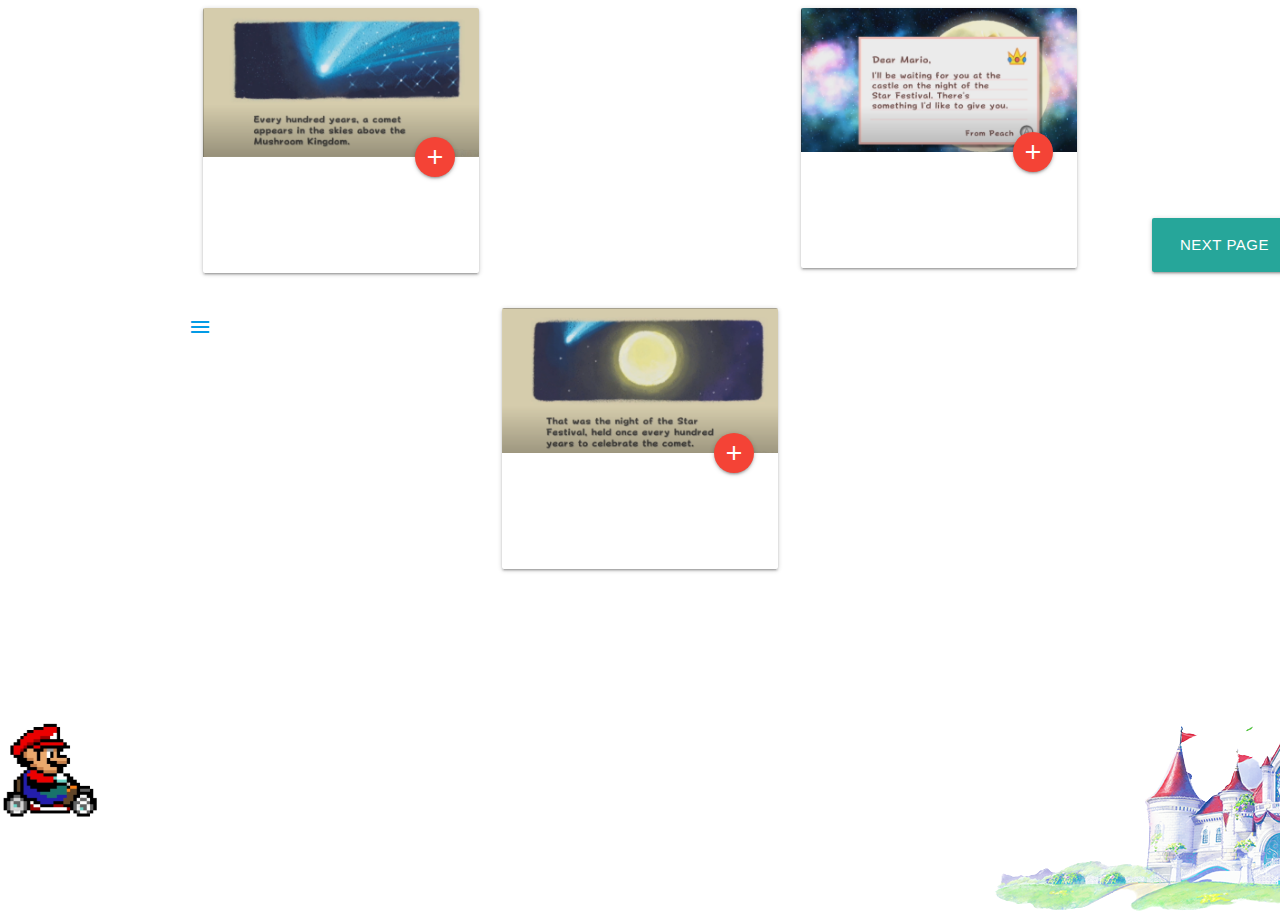
<file: page2.html>
<!DOCTYPE html>
<html>

<head>
  <meta charset="utf-8">
  <meta name="viewport" content="width=device-width">
  <title>replit</title>
  <link href="style.css" rel="stylesheet" type="text/css" />
<script src='https://code.jquery.com/jquery-3.6.3.min.js'></script>
  <!-- Compiled and minified CSS -->
  <link rel="stylesheet" href="https://cdnjs.cloudflare.com/ajax/libs/materialize/1.0.0/css/materialize.min.css">

  <!-- Compiled and minified JavaScript -->
  <script src="https://cdnjs.cloudflare.com/ajax/libs/materialize/1.0.0/js/materialize.min.js"></script>
  <link href="https://fonts.googleapis.com/icon?family=Material+Icons" rel="stylesheet">
       

</head>


<body>

  <!-- <a class="waves-effect waves-light btn-large next2 " href="index.html"><i class="material-icons right">cloud</i>Back Page</a>
 -->
</body>

  
<script src=script.js></script>
<div class="container">
  <div class="row">
    <div class="col l4 m4 s12">
      <div class = "card">
      <div class="card-image">
      <img src="PG2.png">
        <span class="card-title"></span>
                  <a class="btn-floating halfway-fab waves-effect waves-light red"><i class="material-icons">add</i></a>

      </div>
    <div class="card-content ccb1">
            <p>Every One Hundred years, a comet appears in the skies above the Mushroom Kingdom</p>
          </div>
      </div>
    </div>
<div class="col l4 m4 s12">
 <div class = "card ccb2">
      <div class="card-image">
      <img src="PG3.png" class="mx2">
        <span class="card-title"></span>
                  <a class="btn-floating halfway-fab waves-effect waves-light red"><i class="material-icons">add</i></a>

      </div>
    <div class="card-content ccb1">
            <p>That was the night of the Star Festival, held once every hundred years to celebrate the comet</p>
          </div>
      </div>
  
</div>

<div class="col l4 m4 s12">
 <div class = "card">
      <div class="card-image">
      <img src="PG4.png">
        <span class="card-title"></span>
                  <a class="btn-floating halfway-fab waves-effect waves-light red"><i class="material-icons">add</i></a>

      </div>
    <div class="card-content ccb1">
            <p>One Day Princess Peach Invited Mario To the Castle to celebrate the Star Festival</p>
          </div>
      </div>
  
</div>
    
    

  </div>
</div>
<div class=car></div>
<div class=castle></div>


<a class="waves-effect waves-light btn-large next2 " href="page3.html"><i class="material-icons right">cloud</i>Next Page</a>
<!--  Sidenav  -->
<ul id="slide-out" class="sidenav">
    <li><div class="user-view">
      <div class="background">
        <img src="rosa.gif">
      </div>
      <a href="#user"><img class="circle" src="rosa.gif"></a>
      <a href="#name"><span class="white-text name">John Doe</span></a>
      <a href="#email"><span class="white-text email">jdandturk@gmail.com</span></a>
    </div></li>
    <li><a href="page2.html"><i class="material-icons">cloud</i>Page 2</a></li>
    <li><a href="page3.html">Page 3</a></li>
  <li><a href="page4.html">Page 4</a></li>
  <li><a href="page5.html">Page 5</a></li>
  <li><a href="page6.html">Page 6</a></li>
    <li><div class="divider"></div></li>
    <li><a class="subheader">Subheader</a></li>
    <li><a class="waves-effect" href="#!">Third Link With Waves</a></li>
  </ul>
  <a href="#" data-target="slide-out" class="sidenav-trigger"><i class="material-icons">menu</i></a>

  

</html>
</file>
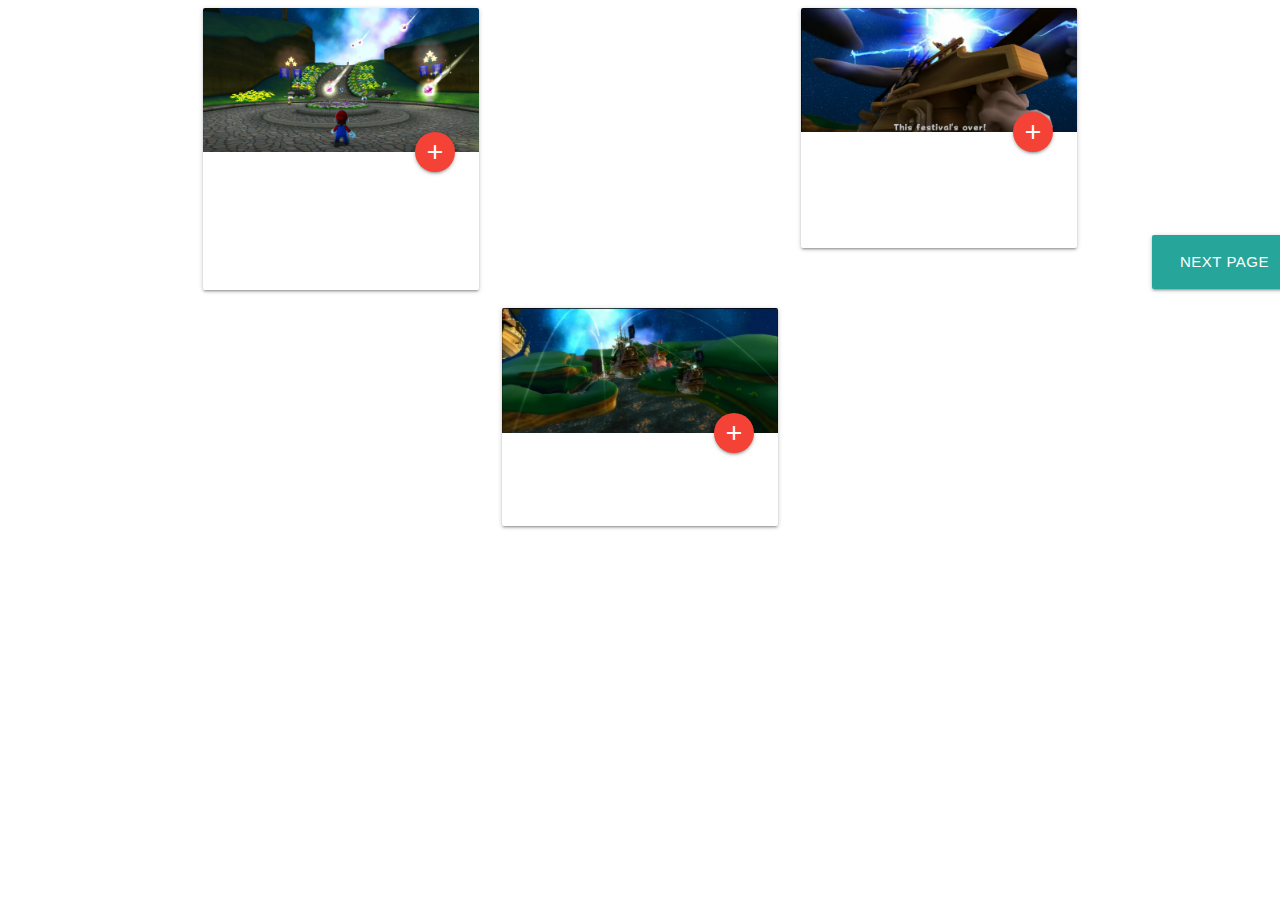
<file: page3.html>
<!DOCTYPE html>
<html>

<head>
  <meta charset="utf-8">
  <meta name="viewport" content="width=device-width">
  <title>replit</title>
  <link href="style.css" rel="stylesheet" type="text/css" />

  <!-- Compiled and minified CSS -->
  <link rel="stylesheet" href="https://cdnjs.cloudflare.com/ajax/libs/materialize/1.0.0/css/materialize.min.css">

  <!-- Compiled and minified JavaScript -->
  <script src="https://cdnjs.cloudflare.com/ajax/libs/materialize/1.0.0/js/materialize.min.js"></script>
  <link href="https://fonts.googleapis.com/icon?family=Material+Icons" rel="stylesheet">

       <script src='https://code.jquery.com/jquery-3.6.3.min.js'></script>

</head>


<body>

  <!-- <a class="waves-effect waves-light btn-large next2 " href="index.html"><i class="material-icons right">cloud</i>Back Page</a>
 -->
</body>

<div class="container">
  <div class="row">
    <div class="col l4 m4 s12">
      <div class = "card">
      <div class="card-image">
      <img src="PG5.png">
        <span class="card-title"></span>
                  <a class="btn-floating halfway-fab waves-effect waves-light red"><i class="material-icons">add</i></a>

      </div>
    <div class="card-content ccb1">
            <p>Mario Arrived and Starbits started falling from the sky and the toad meanwhile eating the delicious starbit </p>
          </div>
      </div>
    </div>
<div class="col l4 m4 s12">
 <div class = "card ccb2">
      <div class="card-image">
      <img src="PG6.png" class="mx2">
        <span class="card-title"></span>
                  <a class="btn-floating halfway-fab waves-effect waves-light red"><i class="material-icons">add</i></a>

      </div>
    <div class="card-content ccb1">
            <p>Bowser Destroys parts of the kingdom </p>
          </div>
      </div>
  
</div>

<div class="col l4 m4 s12">
 <div class = "card">
      <div class="card-image">
      <img src="PG7.png">
        <span class="card-title"></span>
                  <a class="btn-floating halfway-fab waves-effect waves-light red"><i class="material-icons">add</i></a>

      </div>
    <div class="card-content ccb1">
            <p>One Day Princess Peach Invited Mario To the Castle to celebrate the Star Festival</p>
          </div>
      </div>
  
</div>
    
    

  </div>
</div>



<a class="waves-effect waves-light btn-large next2 " href="page4.html"><i class="material-icons right">cloud</i>Next Page</a>




</html>
</file>
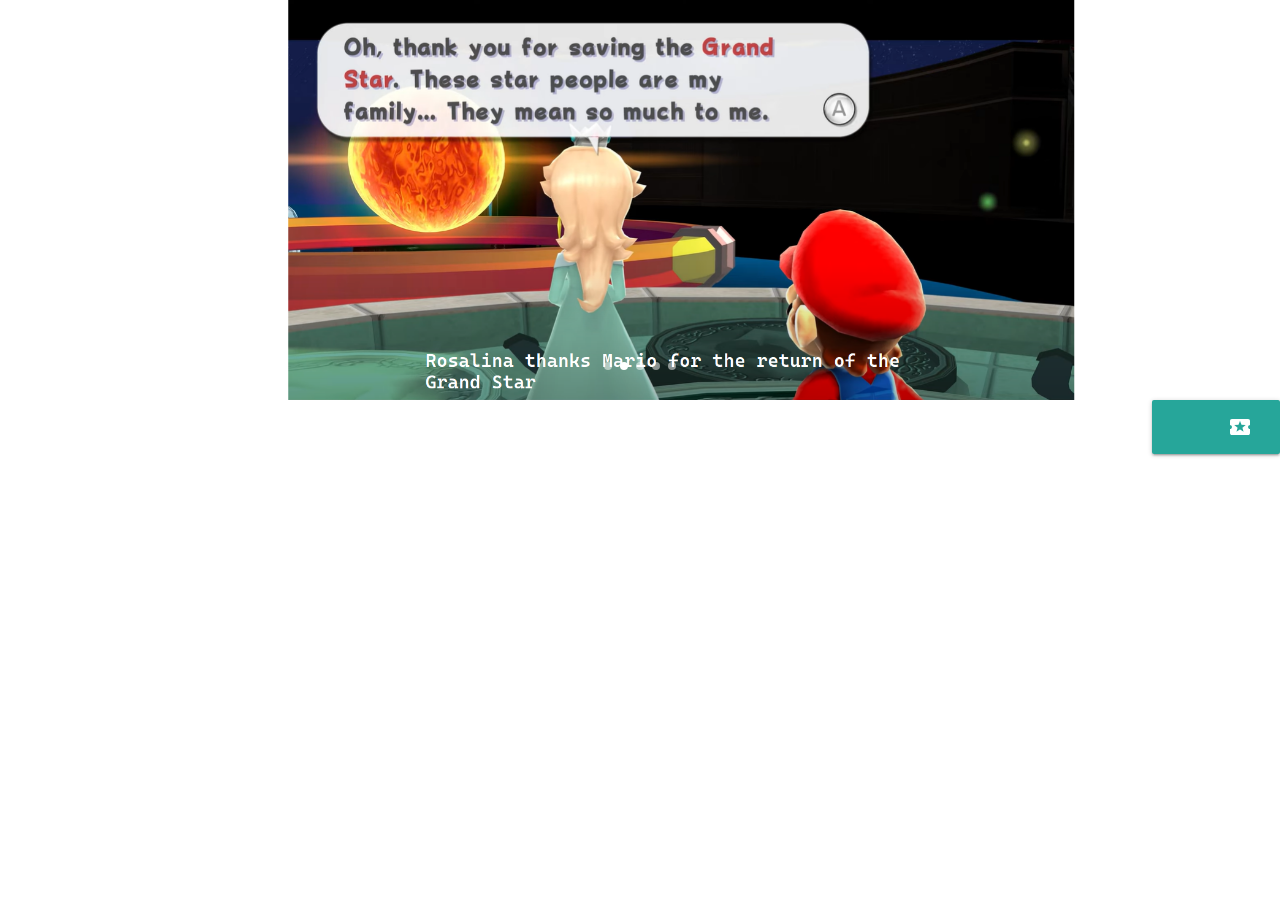
<file: page5.html>
<!DOCTYPE html>
<html>

<head>
  <meta charset="utf-8">
  <meta name="viewport" content="width=device-width">
  <title>replit</title>
  
<script src='https://code.jquery.com/jquery-3.6.3.min.js'></script>
  <!-- Compiled and minified CSS -->
  <link rel="stylesheet" href="https://cdnjs.cloudflare.com/ajax/libs/materialize/1.0.0/css/materialize.min.css">

  <!-- Compiled and minified JavaScript -->
  <script src="https://cdnjs.cloudflare.com/ajax/libs/materialize/1.0.0/js/materialize.min.js"></script>
  <link href="https://fonts.googleapis.com/icon?family=Material+Icons" rel="stylesheet">
  <link href="style.css" rel="stylesheet" type="text/css" />   
            
</head>


<body>
<script src=script.js></script>






   <div class="carousel carousel-slider center">
    <a class="carousel-item " href="#1!"><img src="PG13.png"></a>
    <a class="carousel-item" href="#2!"><img src="PG14.png"></a>
    <a class="carousel-item" href="#3!"><img src="PG15.png"></a>
    <a class="carousel-item" href="#4!"><img src="PG18.gif"></a>
    <a class="carousel-item" href="#5!"><img src="PG17.jpg"></a>
     
  </div>

  

    <a class="waves-effect waves-light btn-large new3" href="page6.html"><i class="material-icons right new5">local_play</i>Final</a>
  

  
</body>



</html>
</file>
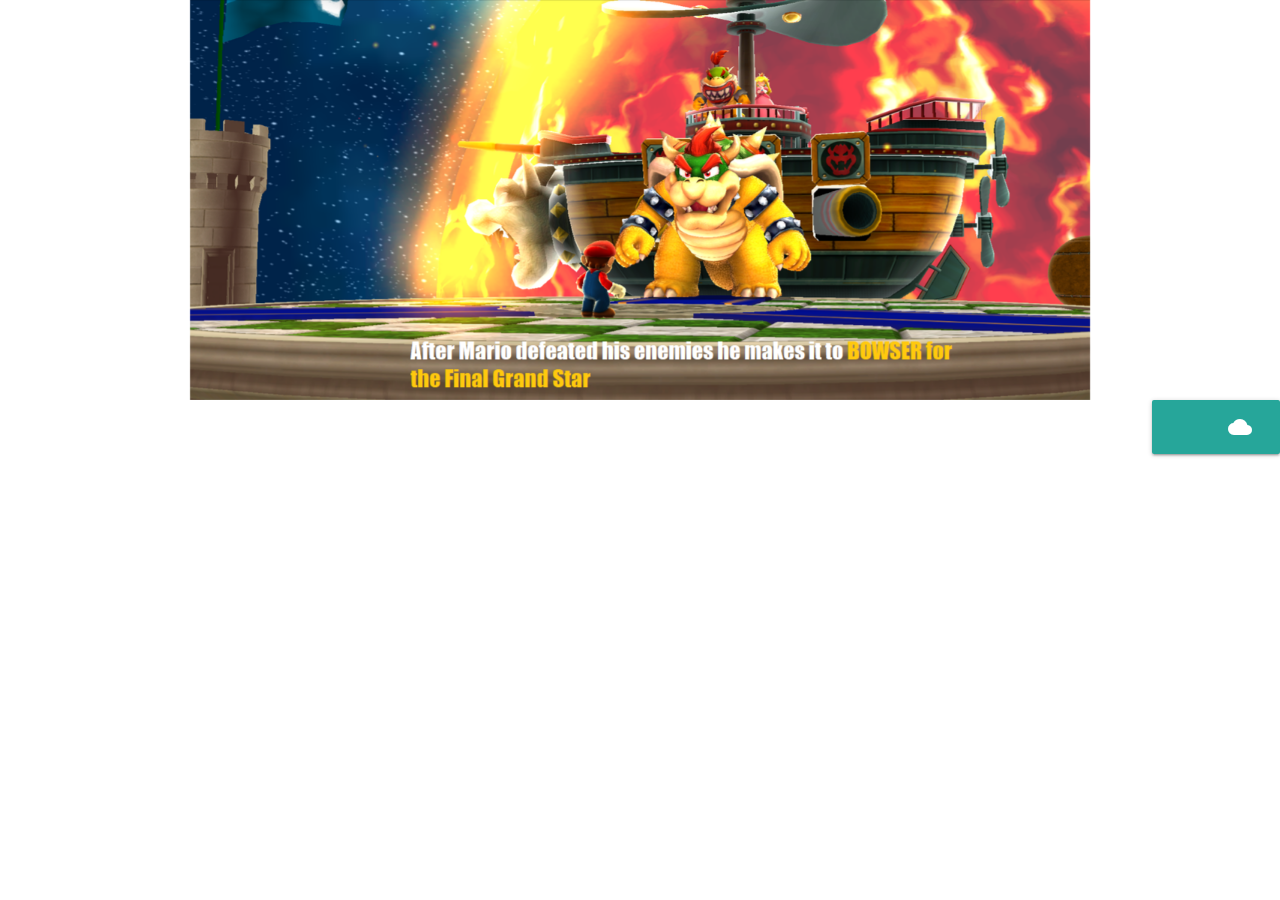
<file: page6.html>
<!DOCTYPE html>
<html>

<head>
  <meta charset="utf-8">
  <meta name="viewport" content="width=device-width">
  <title>replit</title>
  
<script src='https://code.jquery.com/jquery-3.6.3.min.js'></script>
  <!-- Compiled and minified CSS -->
  <link rel="stylesheet" href="https://cdnjs.cloudflare.com/ajax/libs/materialize/1.0.0/css/materialize.min.css">

  <!-- Compiled and minified JavaScript -->
  <script src="https://cdnjs.cloudflare.com/ajax/libs/materialize/1.0.0/js/materialize.min.js"></script>
  <link href="https://fonts.googleapis.com/icon?family=Material+Icons" rel="stylesheet">
  <link href="style.css" rel="stylesheet" type="text/css" />   
            
</head>


<body>
<script src=script.js></script>






   <div class="carousel carousel-slider center">
    <a class="carousel-item " href="#one!"><img src="PG19.png"></a>
  </div>

  

    <a class="waves-effect waves-light btn-large new3 " href="page2.html"><i class="material-icons right">cloud</i>Next Page</a>
  

  
</body>



</html>
</file>
<file: style.css>
html, body {
  height: 100%;
  width: 100%;
}

body{
  background-image: url(https://4kwallpapers.com/images/wallpapers/galaxy-milky-way-stars-deep-space-colorful-astronomy-nebula-2560x1080-5381.jpg);
  margin-top: 0px;
  margin-left: 0px;
}

#Logo{
  width: 300px;
  height: 200px;
  display: block;
  margin-left: auto;
  margin-right: auto;
  position: relative;
 
}

#curtainL{
  height: 300px;
  width: 400px;
  position:absolute;
  left:90%;
  top:35%;
  
  z-index: -1;
}

.next1{
position:absolute;
margin-top: 290px;
margin-left:400px;
}


#mario{
content:url("https://thumbs.gfycat.com/DisgustingPlumpAiredale-max-1mb.gif");
  position:relative;
  display:inline-block;
  margin-top: 150px;
  width:100px;
  height:100px;
  animation-name: moveMario;
  animation-duration:6s;
  animation-iteration-count: infinite;
  z-index: -2;

}
#bowser{
content:url("bowser.gif");
  position:relative;
  width:130px;
  height:130px;
  animation-name: moveMario;
  animation-duration: 6s;
  animation-iteration-count: infinite;
  z-index: -3;
  display:inline-block;
}

@keyframes moveMario{
  0% {left:0px}
  100% {left:100%}
}

/* .p1{
  width: 700px;
  height: 300px;
  position:relative;
  margin-left:10px;
} */
.b2x:hover{
  animation-name:rotateToNew;
  animation-duration: 3s;
  animation-delay: 10s;
  animation-iteration-count: 1;
  content:url("https://mario.wiki.gallery/images/thumb/8/85/SMG_Comet_Observatory_Front_Overview.png/250px-SMG_Comet_Observatory_Front_Overview.png");

  width:300px;
  height:300px;

  

  
}
@keyframes rotateToNew{
  0%{}
  100%{transform: rotateY(150deg);}
}
.ccb1{
  background-image:url("https://cdn.pixabay.com/photo/2016/11/29/05/45/astronomy-1867616__480.jpg");
  color: white;
}

.card-image:hover{
  width: 700px;

  z-index: 2;
}

.ccb2{
  top: 300px;
}
.car{
  content:url("mariocar.png");
  position:absolute;
  top:80%;
  width:100px;
  height:100px;
  animation-name: carmove;
  animation-duration: 10s;
  animation-iteration-count: infinite;
}
@keyframes carmove{
 0% {left:0px}
 70%{left: 85%}  
 100% {content:url("https://images-wixmp-ed30a86b8c4ca887773594c2.wixmp.com/f/4046ceee-d776-4721-934c-1e7fafedb0f6/dequpxt-1bebfb58-ca59-4696-8a69-42d40657bede.gif?token=eyJ0eXAiOiJKV1QiLCJhbGciOiJIUzI1NiJ9.[base64].fRKSxc_NU0WKXy0mRADFeHOTpwV8p-kLcj034q1pJd0"); left:100%}
}
.castle{
  content:url("kingdom.png");
  position:absolute;
  top:60%;
  left:75%;
  
}

.next2{
  position: absolute;
  left: 90%;
  top:-10%;
  
  
}

.new3{
  position: absolute;
  left: 90%;
  top:-10;
}

.c1{

/*   position: relative; */
  width: 100%;
  height: 100%;
}
.carousel img{
  width:auto !important;
  height: 100%;
}
/* https://thumbs.gfycat.com/OldfashionedSmoothBeagle-size_restricted.gif  bowser gif */

/* https://kirbyrunner.netlify.app/pink-portal.d5c9c189.gif */
</file>
